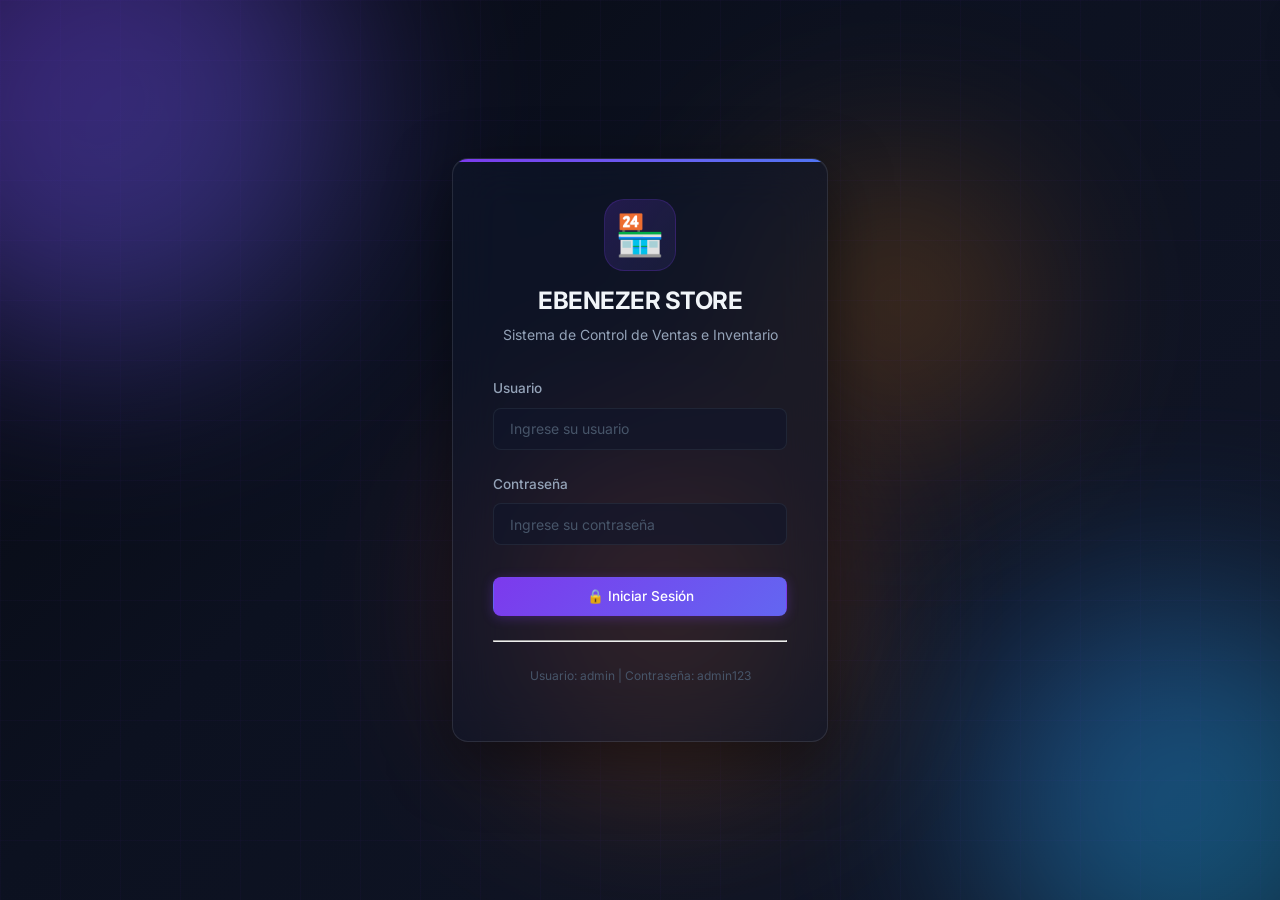
<file: index.html>
<!DOCTYPE html>
<html lang="es">
<head>
    <meta charset="UTF-8">
    <meta name="viewport" content="width=device-width, initial-scale=1.0">
    <title>Login - EBENEZER STORE</title>
    <link href="https://fonts.googleapis.com/css2?family=Inter:wght@300;400;500;600;700&display=swap" rel="stylesheet">
    <link rel="stylesheet" href="css/style.css">
</head>
<body class="login-page">
    <div class="login-bg">
        <div class="login-grid"></div>
        <div class="orb orb-1"></div>
        <div class="orb orb-2"></div>
        <div class="orb orb-3"></div>
        <div class="orb orb-4"></div>
    </div>
    <div class="login-container">
        <div class="login-card">
            <div class="login-card-top-line"></div>
            <div class="login-header">
                <div class="login-logo-wrapper">
                    <span class="logo-icon">🏪</span>
                </div>
                <h2>EBENEZER STORE</h2>
                <p>Sistema de Control de Ventas e Inventario</p>
            </div>
            <div class="login-body">
                <form id="loginForm">
                    <div class="form-group">
                        <label class="form-label" for="username">Usuario</label>
                        <input type="text" id="username" class="form-control" placeholder="Ingrese su usuario" required autocomplete="username">
                    </div>
                    <div class="form-group">
                        <label class="form-label" for="password">Contraseña</label>
                        <input type="password" id="password" class="form-control" placeholder="Ingrese su contraseña" required autocomplete="current-password">
                    </div>
                    <div class="form-actions">
                        <button type="submit" class="btn btn-primary" style="width: 100%;">🔒 Iniciar Sesión</button>
                    </div>
                </form>
            </div>
            <hr class="login-divider">
            <div class="login-footer">
                <p class="form-text">Usuario: admin | Contraseña: admin123</p>
            </div>
        </div>
    </div>
    
    <div id="notification" class="notification"></div>

    <script src="js/storage.js"></script>
    <script src="js/app.js"></script>
    <script>
        document.addEventListener('DOMContentLoaded', () => {
            DB.init();
            if (DB.isLoggedIn()) {
                window.location.href = 'dashboard.html';
            }

            const loginForm = document.getElementById('loginForm');
            loginForm.addEventListener('submit', (e) => {
                e.preventDefault();
                const username = document.getElementById('username').value.trim();
                const password = document.getElementById('password').value.trim();

                if (!username || !password) {
                    App.showNotification('Por favor, ingrese usuario y contraseña.', 'warning');
                    return;
                }

                if (DB.login(username, password)) {
                    window.location.href = 'dashboard.html';
                } else {
                    App.showNotification('Usuario o contraseña incorrectos.', 'danger');
                }
            });
        });
    </script>
</body>
</html>
</file>
<file: css/style.css>
@import url('https://fonts.googleapis.com/css2?family=Inter:wght@300;400;500;600;700;800&display=swap');

:root {
    /* Backgrounds - deeper, richer darks */
    --bg-primary: #06080f;
    --bg-secondary: #0c1120;
    --bg-card: rgba(15, 23, 42, 0.7);
    --bg-card-hover: rgba(22, 33, 56, 0.8);
    --bg-sidebar: #080c1a;
    --bg-input: rgba(15, 23, 42, 0.6);
    --bg-overlay: rgba(0, 0, 0, 0.7);

    /* Accent - vibrant violet-indigo gradient system */
    --accent-primary: #7c3aed;
    --accent-primary-hover: #a78bfa;
    --accent-primary-glow: rgba(124, 58, 237, 0.25);
    --accent-secondary: #6366f1;
    --accent-gradient: linear-gradient(135deg, #7c3aed 0%, #6366f1 50%, #3b82f6 100%);

    /* Status colors */
    --accent-success: #22c55e;
    --accent-success-bg: rgba(34, 197, 94, 0.12);
    --accent-danger: #f43f5e;
    --accent-danger-bg: rgba(244, 63, 94, 0.12);
    --accent-warning: #f59e0b;
    --accent-warning-bg: rgba(245, 158, 11, 0.12);
    --accent-info: #06b6d4;
    --accent-info-bg: rgba(6, 182, 212, 0.12);

    /* Text */
    --text-primary: #f1f5f9;
    --text-secondary: #94a3b8;
    --text-muted: #475569;

    /* Glass */
    --glass-bg: rgba(15, 23, 42, 0.6);
    --glass-border: rgba(255, 255, 255, 0.08);
    --glass-highlight: rgba(255, 255, 255, 0.03);

    /* Borders */
    --border-color: rgba(148, 163, 184, 0.1);
    --border-light: rgba(255, 255, 255, 0.05);

    /* Shadows */
    --shadow-sm: 0 1px 3px rgba(0, 0, 0, 0.4);
    --shadow-md: 0 4px 12px rgba(0, 0, 0, 0.4);
    --shadow-lg: 0 12px 40px rgba(0, 0, 0, 0.5);
    --shadow-glow: 0 0 30px rgba(124, 58, 237, 0.2);

    /* Sizing */
    --sidebar-width: 260px;
    --sidebar-collapsed: 0px;
    --header-height: 70px;
    --radius-sm: 8px;
    --radius-md: 12px;
    --radius-lg: 16px;

    /* Transitions */
    --transition-fast: 0.15s ease;
    --transition-normal: 0.3s ease;
    --transition-slow: 0.5s ease;
}

/* ==========================================================================
   Reset & Base
   ========================================================================== */
*, *::before, *::after {
    box-sizing: border-box;
    margin: 0;
    padding: 0;
}

html {
    font-size: 16px;
    scroll-behavior: smooth;
}

body {
    font-family: 'Inter', sans-serif;
    background-color: var(--bg-primary);
    background-image:
        radial-gradient(ellipse at 10% 20%, rgba(124, 58, 237, 0.04) 0%, transparent 50%),
        radial-gradient(ellipse at 90% 80%, rgba(59, 130, 246, 0.04) 0%, transparent 50%),
        radial-gradient(ellipse at 50% 50%, rgba(99, 102, 241, 0.02) 0%, transparent 70%);
    background-attachment: fixed;
    color: var(--text-primary);
    line-height: 1.6;
    -webkit-font-smoothing: antialiased;
    -moz-osx-font-smoothing: grayscale;
    overflow-x: hidden;
}

a {
    text-decoration: none;
    color: inherit;
    transition: color var(--transition-fast);
}

ul { list-style: none; }

button, input, select, textarea {
    font-family: inherit;
    font-size: inherit;
    outline: none;
    border: none;
    background: none;
    color: inherit;
}

button { cursor: pointer; }

/* ==========================================================================
   Scrollbar
   ========================================================================== */
::-webkit-scrollbar { width: 5px; height: 5px; }
::-webkit-scrollbar-track { background: transparent; }
::-webkit-scrollbar-thumb { background: rgba(148, 163, 184, 0.15); border-radius: 10px; }
::-webkit-scrollbar-thumb:hover { background: rgba(148, 163, 184, 0.3); }

/* ==========================================================================
   Typography
   ========================================================================== */
h1, h2, h3, h4, h5, h6 {
    font-weight: 600;
    line-height: 1.2;
    color: var(--text-primary);
    margin-bottom: 0.5rem;
}

h1 { font-size: 1.75rem; font-weight: 700; }
h2 { font-size: 1.5rem; }
h3 { font-size: 1.25rem; }
h4 { font-size: 1.125rem; }
p { margin-bottom: 1rem; }

/* ==========================================================================
   Animations
   ========================================================================== */
@keyframes fadeIn {
    from { opacity: 0; transform: translateY(10px); }
    to { opacity: 1; transform: translateY(0); }
}

@keyframes slideDown {
    from { transform: translateY(-30px); opacity: 0; }
    to { transform: translateY(0); opacity: 1; }
}

@keyframes slideIn {
    from { transform: translateX(120%); opacity: 0; }
    to { transform: translateX(0); opacity: 1; }
}

@keyframes float {
    0% { transform: translate(0, 0) rotate(0deg) scale(1); }
    33% { transform: translate(15px, -25px) rotate(3deg) scale(1.02); }
    66% { transform: translate(-10px, 15px) rotate(-2deg) scale(0.98); }
    100% { transform: translate(0, 0) rotate(0deg) scale(1); }
}

@keyframes pulse {
    0% { transform: scale(1); box-shadow: 0 0 0 0 rgba(124, 58, 237, 0.4); }
    70% { transform: scale(1.05); box-shadow: 0 0 0 15px rgba(124, 58, 237, 0); }
    100% { transform: scale(1); box-shadow: 0 0 0 0 rgba(124, 58, 237, 0); }
}

@keyframes shimmer {
    0% { background-position: -200% 0; }
    100% { background-position: 200% 0; }
}

@keyframes glow-pulse {
    0%, 100% { box-shadow: 0 0 5px rgba(124, 58, 237, 0.2); }
    50% { box-shadow: 0 0 25px rgba(124, 58, 237, 0.4); }
}

@keyframes gradient-shift {
    0% { background-position: 0% 50%; }
    50% { background-position: 100% 50%; }
    100% { background-position: 0% 50%; }
}

/* ==========================================================================
   Login Page
   ========================================================================== */
.login-page {
    min-height: 100vh;
    display: flex;
    align-items: center;
    justify-content: center;
    background: linear-gradient(135deg, #06080f 0%, #0c1120 40%, #111627 100%);
    position: relative;
    overflow: hidden;
}

.login-bg {
    position: absolute;
    top: 0;
    left: 0;
    width: 100%;
    height: 100%;
    z-index: 1;
    overflow: hidden;
}

.login-grid {
    position: absolute;
    top: 0;
    left: 0;
    width: 100%;
    height: 100%;
    background-image:
        linear-gradient(rgba(124, 58, 237, 0.03) 1px, transparent 1px),
        linear-gradient(90deg, rgba(124, 58, 237, 0.03) 1px, transparent 1px);
    background-size: 60px 60px;
    z-index: 1;
}

.orb {
    position: absolute;
    border-radius: 50%;
    filter: blur(100px);
    opacity: 0.45;
    animation: float 10s infinite ease-in-out;
}

.orb-1 {
    width: 500px;
    height: 500px;
    background: linear-gradient(135deg, #7c3aed, #6366f1);
    top: -150px;
    left: -150px;
    animation-duration: 20s;
}

.orb-2 {
    width: 400px;
    height: 400px;
    background: linear-gradient(135deg, #3b82f6, #06b6d4);
    bottom: -100px;
    right: -100px;
    animation-duration: 15s;
    animation-delay: -5s;
}

.orb-3 {
    width: 300px;
    height: 300px;
    background: linear-gradient(135deg, #f43f5e, #f59e0b);
    top: 50%;
    left: 40%;
    animation-duration: 25s;
    animation-delay: -3s;
}

.orb-4 {
    width: 250px;
    height: 250px;
    background: linear-gradient(135deg, #f59e0b, #f97316);
    top: 20%;
    right: 20%;
    animation-duration: 18s;
    animation-delay: -8s;
    opacity: 0.3;
}

.login-container {
    z-index: 2;
    width: 100%;
    max-width: 440px;
    padding: 2rem;
    animation: fadeIn 0.8s ease-out;
}

.login-card {
    background: rgba(15, 23, 42, 0.55);
    backdrop-filter: blur(24px);
    -webkit-backdrop-filter: blur(24px);
    border: 1px solid rgba(255, 255, 255, 0.1);
    border-radius: var(--radius-lg);
    box-shadow: 0 20px 60px rgba(0, 0, 0, 0.5), inset 0 1px 0 rgba(255, 255, 255, 0.06);
    padding: 2.5rem;
    position: relative;
    overflow: hidden;
}

.login-card::before {
    content: '';
    position: absolute;
    top: 0;
    left: 0;
    right: 0;
    height: 3px;
    background: linear-gradient(90deg, #7c3aed, #6366f1, #3b82f6, #06b6d4);
    background-size: 200% 100%;
    animation: gradient-shift 4s ease infinite;
}

.login-header {
    text-align: center;
    margin-bottom: 2rem;
}

.login-logo-wrapper {
    width: 72px;
    height: 72px;
    margin: 0 auto 1rem;
    background: linear-gradient(135deg, rgba(124, 58, 237, 0.2), rgba(99, 102, 241, 0.1));
    border-radius: 20px;
    display: flex;
    align-items: center;
    justify-content: center;
    animation: glow-pulse 3s infinite;
    border: 1px solid rgba(124, 58, 237, 0.2);
}

.login-header .logo-icon {
    font-size: 2.5rem;
    display: inline-block;
}

.login-header h1,
.login-header h2 {
    font-size: 1.5rem;
    font-weight: 700;
    color: var(--text-primary);
    margin-bottom: 0.5rem;
    letter-spacing: -0.5px;
}

.login-header p {
    color: var(--text-secondary);
    font-size: 0.875rem;
}

.login-body .form-group {
    margin-bottom: 1.5rem;
}

.login-divider {
    height: 1px;
    background: linear-gradient(90deg, transparent, var(--glass-border), transparent);
    margin: 1.5rem 0;
}

.login-footer {
    text-align: center;
    font-size: 0.8rem;
    color: var(--text-muted);
}

/* ==========================================================================
   Sidebar
   ========================================================================== */
.sidebar {
    width: var(--sidebar-width);
    height: 100vh;
    position: fixed;
    top: 0;
    left: 0;
    background: linear-gradient(180deg, var(--bg-sidebar) 0%, rgba(12, 17, 32, 0.95) 100%);
    backdrop-filter: blur(20px);
    border-right: 1px solid var(--glass-border);
    box-shadow: 4px 0 24px rgba(0, 0, 0, 0.3);
    display: flex;
    flex-direction: column;
    transition: transform var(--transition-normal);
    z-index: 1000;
}

.sidebar-header {
    height: var(--header-height);
    display: flex;
    align-items: center;
    padding: 0 1.5rem;
    border-bottom: 1px solid var(--border-color);
    position: relative;
}

.sidebar-header::after {
    content: '';
    position: absolute;
    bottom: 0;
    left: 0;
    right: 0;
    height: 1px;
    background: linear-gradient(90deg, transparent, rgba(124, 58, 237, 0.3), transparent);
}

.logo {
    display: flex;
    align-items: center;
    gap: 0.75rem;
    font-size: 1.15rem;
}

.logo-icon {
    font-size: 1.5rem;
}

.logo-text {
    background: linear-gradient(135deg, #f1f5f9, #a78bfa);
    -webkit-background-clip: text;
    -webkit-text-fill-color: transparent;
    background-clip: text;
    font-weight: 700;
    letter-spacing: -0.3px;
}

.sidebar-nav {
    flex: 1;
    padding: 1rem 0;
    overflow-y: auto;
}

.nav-item {
    display: flex;
    align-items: center;
    padding: 0.8rem 1.5rem;
    color: var(--text-secondary);
    transition: all 0.2s ease;
    border-left: 3px solid transparent;
    margin-bottom: 2px;
    font-size: 0.9rem;
    position: relative;
}

.nav-item:hover {
    color: var(--text-primary);
    background: rgba(255, 255, 255, 0.03);
    border-left-color: rgba(124, 58, 237, 0.3);
}

.nav-item.active {
    color: #a78bfa;
    background: linear-gradient(90deg, rgba(124, 58, 237, 0.15) 0%, rgba(124, 58, 237, 0.03) 100%);
    border-left-color: var(--accent-primary);
    font-weight: 500;
}

.nav-item.active::after {
    content: '';
    position: absolute;
    left: 0;
    top: 0;
    bottom: 0;
    width: 3px;
    box-shadow: 0 0 12px rgba(124, 58, 237, 0.5);
}

.nav-icon {
    font-size: 1.2rem;
    margin-right: 0.875rem;
    width: 24px;
    text-align: center;
}

.nav-text {
    font-weight: 500;
}

.sidebar-footer {
    padding: 1.25rem 1.5rem;
    border-top: 1px solid var(--border-color);
    display: flex;
    align-items: center;
    justify-content: space-between;
    background: rgba(0, 0, 0, 0.25);
}

.user-info {
    display: flex;
    align-items: center;
    gap: 0.75rem;
}

.user-avatar {
    width: 36px;
    height: 36px;
    border-radius: 10px;
    background: linear-gradient(135deg, #7c3aed, #6366f1);
    display: flex;
    align-items: center;
    justify-content: center;
    font-size: 1.1rem;
    color: white;
    box-shadow: 0 0 12px rgba(124, 58, 237, 0.3);
}

.user-details {
    display: flex;
    flex-direction: column;
}

.user-name {
    font-size: 0.85rem;
    font-weight: 600;
    color: var(--text-primary);
}

.user-role {
    font-size: 0.7rem;
    color: var(--text-muted);
    text-transform: uppercase;
    letter-spacing: 0.05em;
}

.btn-logout {
    width: 32px;
    height: 32px;
    border-radius: var(--radius-sm);
    display: flex;
    align-items: center;
    justify-content: center;
    color: var(--text-secondary);
    transition: all var(--transition-fast);
    font-size: 1.1rem;
}

.btn-logout:hover {
    background: var(--accent-danger-bg);
    color: var(--accent-danger);
    box-shadow: 0 0 12px rgba(244, 63, 94, 0.15);
}

/* ==========================================================================
   Main Content
   ========================================================================== */
.main-content {
    margin-left: var(--sidebar-width);
    min-height: 100vh;
    display: flex;
    flex-direction: column;
    transition: margin-left var(--transition-normal);
}

.page-header {
    height: var(--header-height);
    padding: 0 2rem;
    display: flex;
    align-items: center;
    justify-content: space-between;
    background: rgba(6, 8, 15, 0.85);
    backdrop-filter: blur(16px);
    position: sticky;
    top: 0;
    z-index: 90;
    border-bottom: 1px solid var(--glass-border);
}

.page-header::after {
    content: '';
    position: absolute;
    bottom: 0;
    left: 0;
    right: 0;
    height: 1px;
    background: linear-gradient(90deg, transparent, rgba(124, 58, 237, 0.2), transparent);
}

.header-left {
    display: flex;
    align-items: center;
    gap: 1rem;
}

.header-left h1 {
    margin-bottom: 0;
    font-size: 1.4rem;
    letter-spacing: -0.3px;
}

.mobile-toggle {
    display: none;
    font-size: 1.5rem;
    color: var(--text-primary);
    background: none;
    border: none;
    cursor: pointer;
    padding: 0.25rem;
}

.header-right {
    display: flex;
    align-items: center;
    gap: 0.75rem;
}

.page-body {
    padding: 2rem;
    flex: 1;
    animation: fadeIn 0.4s ease-out;
}

/* ==========================================================================
   Welcome Banner (Dashboard)
   ========================================================================== */
.welcome-banner {
    background: linear-gradient(135deg, rgba(124, 58, 237, 0.15) 0%, rgba(99, 102, 241, 0.08) 50%, rgba(59, 130, 246, 0.05) 100%);
    border: 1px solid rgba(124, 58, 237, 0.15);
    border-radius: var(--radius-md);
    padding: 1.5rem 2rem;
    margin-bottom: 2rem;
    position: relative;
    overflow: hidden;
}

.welcome-banner::before {
    content: '';
    position: absolute;
    top: 0;
    left: 0;
    right: 0;
    height: 2px;
    background: var(--accent-gradient);
}

.welcome-banner h2 {
    font-size: 1.35rem;
    font-weight: 700;
    margin-bottom: 0.25rem;
    background: linear-gradient(135deg, #f1f5f9, #a78bfa);
    -webkit-background-clip: text;
    -webkit-text-fill-color: transparent;
    background-clip: text;
}

.welcome-banner p {
    color: var(--text-secondary);
    font-size: 0.9rem;
    margin: 0;
}

/* ==========================================================================
   Cards
   ========================================================================== */
.card {
    background: var(--glass-bg);
    backdrop-filter: blur(12px);
    border: 1px solid var(--glass-border);
    border-radius: var(--radius-md);
    box-shadow: var(--shadow-sm);
    transition: transform var(--transition-fast), box-shadow var(--transition-fast);
    margin-bottom: 1.5rem;
    overflow: hidden;
    position: relative;
}

.card::before {
    content: '';
    position: absolute;
    top: 0;
    left: 0;
    right: 0;
    height: 1px;
    background: linear-gradient(90deg, transparent, rgba(255, 255, 255, 0.08), transparent);
    z-index: 1;
}

.card:hover {
    box-shadow: var(--shadow-md);
}

.card-header {
    padding: 1.25rem 1.5rem;
    border-bottom: 1px solid var(--border-color);
    display: flex;
    align-items: center;
    justify-content: space-between;
    background: rgba(255, 255, 255, 0.01);
}

.card-header h2, .card-header h3 {
    margin: 0;
    font-size: 1.1rem;
    font-weight: 600;
}

.card-body {
    padding: 1.5rem;
}

.card-footer {
    padding: 1.25rem 1.5rem;
    border-top: 1px solid var(--border-color);
    background: rgba(0, 0, 0, 0.15);
    display: flex;
    align-items: center;
    justify-content: flex-end;
    gap: 1rem;
}

/* ==========================================================================
   Stats Grid
   ========================================================================== */
.stats-grid {
    display: grid;
    grid-template-columns: repeat(4, 1fr);
    gap: 1.25rem;
    margin-bottom: 2rem;
}

.stat-card {
    background: var(--glass-bg);
    backdrop-filter: blur(12px);
    border: 1px solid var(--glass-border);
    border-radius: var(--radius-md);
    padding: 1.5rem;
    display: flex;
    align-items: flex-start;
    gap: 1.25rem;
    box-shadow: var(--shadow-sm);
    transition: all 0.25s ease;
    position: relative;
    overflow: hidden;
}

.stat-card::before {
    content: '';
    position: absolute;
    top: 0;
    left: 0;
    right: 0;
    height: 3px;
}

.stat-card:nth-child(1)::before { background: linear-gradient(90deg, #7c3aed, #6366f1); }
.stat-card:nth-child(2)::before { background: linear-gradient(90deg, #22c55e, #10b981); }
.stat-card:nth-child(3)::before { background: linear-gradient(90deg, #8b5cf6, #a78bfa); }
.stat-card:nth-child(4)::before { background: linear-gradient(90deg, #f43f5e, #f59e0b); }

.stat-card:hover {
    transform: translateY(-3px);
    box-shadow: var(--shadow-md);
    border-color: rgba(255, 255, 255, 0.1);
}

.stat-card-icon {
    width: 52px;
    height: 52px;
    border-radius: 14px;
    display: flex;
    align-items: center;
    justify-content: center;
    font-size: 1.5rem;
    flex-shrink: 0;
}

.stat-card:nth-child(1) .stat-card-icon { background: linear-gradient(135deg, rgba(124,58,237,0.2), rgba(99,102,241,0.08)); color: #a78bfa; }
.stat-card:nth-child(2) .stat-card-icon { background: linear-gradient(135deg, rgba(34,197,94,0.2), rgba(16,185,129,0.08)); color: var(--accent-success); }
.stat-card:nth-child(3) .stat-card-icon { background: linear-gradient(135deg, rgba(139,92,246,0.2), rgba(167,139,250,0.08)); color: #a78bfa; }
.stat-card:nth-child(4) .stat-card-icon { background: linear-gradient(135deg, rgba(244,63,94,0.2), rgba(245,158,11,0.08)); color: var(--accent-warning); }

.stat-card-info {
    flex: 1;
    min-width: 0;
}

.stat-label {
    font-size: 0.8rem;
    color: var(--text-secondary);
    margin-bottom: 0.5rem;
    font-weight: 500;
    text-transform: uppercase;
    letter-spacing: 0.04em;
}

.stat-value {
    font-size: 1.9rem;
    font-weight: 800;
    color: var(--text-primary);
    line-height: 1;
    margin-bottom: 0.4rem;
    letter-spacing: -0.5px;
}

.stat-change {
    font-size: 0.72rem;
    font-weight: 600;
    display: inline-flex;
    align-items: center;
    gap: 0.25rem;
    padding: 0.15rem 0.5rem;
    border-radius: 6px;
}

.stat-change.positive { color: var(--accent-success); background: var(--accent-success-bg); }
.stat-change.negative { color: var(--accent-danger); background: var(--accent-danger-bg); }

/* ==========================================================================
   Dashboard Grid
   ========================================================================== */
.dashboard-grid {
    display: grid;
    grid-template-columns: 2fr 1fr;
    gap: 1.5rem;
    margin-top: 1.5rem;
}

.dashboard-footer {
    text-align: center;
    padding: 2rem;
    color: var(--text-muted);
    font-size: 0.8rem;
    border-top: 1px solid var(--border-color);
    margin-top: 2rem;
}

/* ==========================================================================
   Tables
   ========================================================================== */
.table-container {
    width: 100%;
    overflow-x: auto;
    background: var(--glass-bg);
    border: 1px solid var(--glass-border);
    border-radius: var(--radius-md);
}

.data-table {
    width: 100%;
    border-collapse: collapse;
    text-align: left;
}

.data-table th, .data-table td {
    padding: 0.9rem 1.5rem;
    border-bottom: 1px solid var(--border-color);
}

.data-table th {
    background: linear-gradient(180deg, rgba(124, 58, 237, 0.06) 0%, rgba(0, 0, 0, 0.15) 100%);
    font-weight: 600;
    font-size: 0.7rem;
    text-transform: uppercase;
    letter-spacing: 0.08em;
    color: var(--text-secondary);
    position: sticky;
    top: 0;
    z-index: 5;
}

.data-table tbody tr {
    transition: background var(--transition-fast);
}

.data-table tbody tr:hover {
    background: rgba(124, 58, 237, 0.04);
}

.data-table tbody tr:last-child td {
    border-bottom: none;
}

.table-actions {
    display: flex;
    gap: 0.5rem;
}

/* ==========================================================================
   Forms
   ========================================================================== */
.form-group {
    margin-bottom: 1.25rem;
}

.form-label {
    display: block;
    margin-bottom: 0.5rem;
    font-size: 0.85rem;
    font-weight: 500;
    color: var(--text-secondary);
}

.form-control {
    width: 100%;
    padding: 0.7rem 1rem;
    background: var(--bg-input);
    border: 1px solid var(--border-color);
    border-radius: var(--radius-sm);
    color: var(--text-primary);
    font-size: 0.875rem;
    transition: all 0.2s ease;
}

.form-control:focus {
    border-color: var(--accent-primary);
    box-shadow: 0 0 0 3px var(--accent-primary-glow), 0 0 20px rgba(124, 58, 237, 0.08);
    background: rgba(15, 23, 42, 0.8);
}

.form-control::placeholder {
    color: var(--text-muted);
}

.form-row {
    display: grid;
    grid-template-columns: repeat(auto-fit, minmax(200px, 1fr));
    gap: 1rem;
}

.form-actions {
    margin-top: 2rem;
    display: flex;
    justify-content: flex-end;
    gap: 1rem;
}

.form-text {
    font-size: 0.75rem;
    color: var(--text-muted);
    margin-top: 0.25rem;
}

select.form-control {
    appearance: none;
    background-image: url("data:image/svg+xml,%3Csvg xmlns='http://www.w3.org/2000/svg' width='24' height='24' viewBox='0 0 24 24' fill='none' stroke='%2394a3b8' stroke-width='2' stroke-linecap='round' stroke-linejoin='round'%3E%3Cpolyline points='6 9 12 15 18 9'%3E%3C/polyline%3E%3C/svg%3E");
    background-repeat: no-repeat;
    background-position: right 0.75rem center;
    background-size: 1rem;
    padding-right: 2.5rem;
}

select.form-control option {
    background: #0c1120;
    color: var(--text-primary);
}

textarea.form-control {
    resize: vertical;
    min-height: 80px;
}

/* ==========================================================================
   Buttons
   ========================================================================== */
.btn {
    display: inline-flex;
    align-items: center;
    justify-content: center;
    gap: 0.5rem;
    padding: 0.65rem 1.25rem;
    border-radius: var(--radius-sm);
    font-weight: 500;
    font-size: 0.85rem;
    text-align: center;
    transition: all 0.2s ease;
    border: 1px solid transparent;
    position: relative;
    overflow: hidden;
}

.btn:active { transform: scale(0.97); }

.btn-primary {
    background: linear-gradient(135deg, #7c3aed, #6366f1);
    color: white;
    box-shadow: 0 2px 12px rgba(124, 58, 237, 0.3);
}
.btn-primary:hover {
    background: linear-gradient(135deg, #8b5cf6, #818cf8);
    box-shadow: 0 4px 20px rgba(124, 58, 237, 0.4);
    transform: translateY(-1px);
}

.btn-success {
    background: linear-gradient(135deg, #22c55e, #10b981);
    color: white;
    box-shadow: 0 2px 12px rgba(34, 197, 94, 0.3);
}
.btn-success:hover {
    background: linear-gradient(135deg, #34d399, #22c55e);
    box-shadow: 0 4px 20px rgba(34, 197, 94, 0.4);
    transform: translateY(-1px);
}

.btn-danger {
    background: linear-gradient(135deg, #f43f5e, #ef4444);
    color: white;
    box-shadow: 0 2px 12px rgba(244, 63, 94, 0.3);
}
.btn-danger:hover {
    background: linear-gradient(135deg, #fb7185, #f43f5e);
    box-shadow: 0 4px 20px rgba(244, 63, 94, 0.4);
    transform: translateY(-1px);
}

.btn-warning {
    background: linear-gradient(135deg, #f59e0b, #f97316);
    color: white;
    box-shadow: 0 2px 12px rgba(245, 158, 11, 0.3);
}
.btn-warning:hover {
    background: linear-gradient(135deg, #fbbf24, #f59e0b);
    transform: translateY(-1px);
}

.btn-secondary {
    background: rgba(15, 23, 42, 0.6);
    border-color: var(--border-color);
    color: var(--text-primary);
}
.btn-secondary:hover {
    background: rgba(30, 41, 59, 0.8);
    border-color: rgba(148, 163, 184, 0.2);
}

.btn-sm {
    padding: 0.375rem 0.75rem;
    font-size: 0.75rem;
}

.btn-icon {
    padding: 0.5rem;
    width: 36px;
    height: 36px;
    border-radius: var(--radius-sm);
}

.btn-icon.btn-sm {
    width: 28px;
    height: 28px;
    padding: 0.25rem;
}

.btn-group {
    display: flex;
    border-radius: var(--radius-sm);
    overflow: hidden;
    gap: 1px;
}

.btn-group .btn {
    border-radius: 0;
}

.btn-group .btn:first-child { border-radius: var(--radius-sm) 0 0 var(--radius-sm); }
.btn-group .btn:last-child { border-radius: 0 var(--radius-sm) var(--radius-sm) 0; }

/* ==========================================================================
   Modals
   ========================================================================== */
.modal {
    position: fixed;
    top: 0;
    left: 0;
    width: 100%;
    height: 100%;
    background: var(--bg-overlay);
    backdrop-filter: blur(6px);
    z-index: 1050;
    display: none;
    align-items: flex-start;
    justify-content: center;
    padding: 2rem;
    overflow-y: auto;
}

.modal.active {
    display: flex;
}

.modal-content {
    background: rgba(15, 23, 42, 0.92);
    backdrop-filter: blur(20px);
    width: 100%;
    max-width: 500px;
    border-radius: var(--radius-lg);
    border: 1px solid rgba(255, 255, 255, 0.08);
    box-shadow: 0 24px 80px rgba(0, 0, 0, 0.6), inset 0 1px 0 rgba(255, 255, 255, 0.05);
    position: relative;
    margin-top: 3rem;
    animation: slideDown 0.3s ease-out;
    left: 50%;
    transform: translateX(-50%);
    overflow: hidden;
}

.modal-content::before {
    content: '';
    position: absolute;
    top: 0;
    left: 0;
    right: 0;
    height: 2px;
    background: var(--accent-gradient);
}

.modal-header {
    padding: 1.5rem;
    border-bottom: 1px solid var(--border-color);
    display: flex;
    align-items: center;
    justify-content: space-between;
}

.modal-header h2 {
    margin: 0;
    font-size: 1.2rem;
    font-weight: 600;
}

.modal-close {
    background: none;
    border: none;
    font-size: 1.5rem;
    color: var(--text-muted);
    cursor: pointer;
    transition: all var(--transition-fast);
    width: 32px;
    height: 32px;
    display: flex;
    align-items: center;
    justify-content: center;
    border-radius: var(--radius-sm);
}

.modal-close:hover {
    color: var(--text-primary);
    background: rgba(255, 255, 255, 0.05);
}

.modal-body {
    padding: 1.5rem;
}

.modal-footer {
    padding: 1.25rem 1.5rem;
    border-top: 1px solid var(--border-color);
    display: flex;
    justify-content: flex-end;
    gap: 1rem;
    background: rgba(0, 0, 0, 0.15);
}

/* ==========================================================================
   Notifications / Toasts
   ========================================================================== */
.notification {
    position: fixed;
    top: 20px;
    right: 20px;
    background: rgba(15, 23, 42, 0.95);
    backdrop-filter: blur(16px);
    border: 1px solid var(--glass-border);
    border-radius: var(--radius-sm);
    padding: 1rem 1.5rem;
    box-shadow: var(--shadow-lg);
    z-index: 2000;
    display: flex;
    align-items: center;
    gap: 0.75rem;
    min-width: 260px;
    max-width: 380px;
    transform: translateX(120%);
    transition: transform var(--transition-normal);
    border-left: 4px solid var(--accent-info);
}

.notification.show {
    transform: translateX(0);
    animation: slideIn 0.35s ease-out;
}

.notification.success { border-left-color: var(--accent-success); }
.notification.danger { border-left-color: var(--accent-danger); }
.notification.warning { border-left-color: var(--accent-warning); }
.notification.info { border-left-color: var(--accent-info); }

/* ==========================================================================
   Badges
   ========================================================================== */
.badge {
    display: inline-flex;
    align-items: center;
    padding: 0.3rem 0.75rem;
    border-radius: 9999px;
    font-size: 0.7rem;
    font-weight: 600;
    line-height: 1;
    letter-spacing: 0.02em;
}

.badge-success { background: var(--accent-success-bg); color: var(--accent-success); border: 1px solid rgba(34, 197, 94, 0.2); }
.badge-danger { background: var(--accent-danger-bg); color: var(--accent-danger); border: 1px solid rgba(244, 63, 94, 0.2); }
.badge-warning { background: var(--accent-warning-bg); color: var(--accent-warning); border: 1px solid rgba(245, 158, 11, 0.2); }
.badge-info { background: var(--accent-info-bg); color: var(--accent-info); border: 1px solid rgba(6, 182, 212, 0.2); }
.badge-secondary { background: rgba(71, 85, 105, 0.15); color: var(--text-secondary); border: 1px solid rgba(71, 85, 105, 0.2); }

/* ==========================================================================
   Search & Filters
   ========================================================================== */
.search-box {
    position: relative;
    width: 300px;
}

.search-box::before {
    content: "🔍";
    position: absolute;
    left: 1rem;
    top: 50%;
    transform: translateY(-50%);
    color: var(--text-muted);
    font-size: 0.8rem;
}

.search-input {
    width: 100%;
    padding: 0.65rem 1rem 0.65rem 2.5rem;
    background: var(--bg-input);
    border: 1px solid var(--border-color);
    border-radius: var(--radius-sm);
    color: var(--text-primary);
    font-size: 0.85rem;
    transition: all 0.2s ease;
}

.search-input:focus {
    border-color: var(--accent-primary);
    box-shadow: 0 0 0 3px var(--accent-primary-glow);
}

.filters-bar {
    display: flex;
    align-items: center;
    justify-content: space-between;
    gap: 1rem;
    margin-bottom: 1.5rem;
    flex-wrap: wrap;
    background: var(--glass-bg);
    backdrop-filter: blur(8px);
    padding: 1rem 1.25rem;
    border-radius: var(--radius-md);
    border: 1px solid var(--glass-border);
}

.filter-group {
    display: flex;
    align-items: center;
    gap: 0.5rem;
}

/* ==========================================================================
   Empty State
   ========================================================================== */
.empty-state {
    display: flex;
    flex-direction: column;
    align-items: center;
    justify-content: center;
    padding: 4rem 2rem;
    text-align: center;
}

.empty-icon {
    font-size: 3.5rem;
    color: var(--text-muted);
    margin-bottom: 1rem;
    opacity: 0.4;
}

.empty-text {
    font-size: 1rem;
    color: var(--text-secondary);
    font-weight: 500;
}

/* ==========================================================================
   POS Layout
   ========================================================================== */
.pos-layout {
    display: grid;
    grid-template-columns: 1fr 400px;
    gap: 1.5rem;
    align-items: start;
}

.pos-products {
    background: var(--glass-bg);
    backdrop-filter: blur(12px);
    border: 1px solid var(--glass-border);
    border-radius: var(--radius-md);
    padding: 1.5rem;
    min-height: calc(100vh - 130px);
}

.pos-product-grid {
    display: grid;
    grid-template-columns: repeat(auto-fill, minmax(170px, 1fr));
    gap: 1rem;
    margin-top: 1rem;
}

.pos-product-card {
    background: var(--glass-bg);
    border: 1px solid var(--glass-border);
    border-radius: var(--radius-md);
    padding: 1.25rem;
    text-align: center;
    cursor: pointer;
    transition: all 0.25s ease;
    position: relative;
    overflow: hidden;
}

.pos-product-card::before {
    content: '';
    position: absolute;
    top: 0;
    left: 0;
    right: 0;
    height: 2px;
    background: transparent;
    transition: background 0.25s ease;
}

.pos-product-card:hover {
    border-color: rgba(124, 58, 237, 0.4);
    transform: translateY(-4px);
    box-shadow: 0 8px 25px rgba(124, 58, 237, 0.12);
    background: rgba(124, 58, 237, 0.04);
}

.pos-product-card:hover::before {
    background: var(--accent-gradient);
}

.pos-cart {
    background: var(--glass-bg);
    backdrop-filter: blur(12px);
    border: 1px solid var(--glass-border);
    border-radius: var(--radius-md);
    display: flex;
    flex-direction: column;
    position: sticky;
    top: calc(var(--header-height) + 1.5rem);
    height: calc(100vh - 130px);
}

.cart-items {
    flex: 1;
    overflow-y: auto;
    padding: 1rem;
}

.cart-item {
    display: flex;
    align-items: center;
    justify-content: space-between;
    padding: 0.75rem;
    background: rgba(15, 23, 42, 0.5);
    border-radius: var(--radius-sm);
    margin-bottom: 0.5rem;
    border: 1px solid var(--border-color);
    transition: all 0.15s ease;
}

.cart-item:hover {
    border-color: rgba(255, 255, 255, 0.1);
}

.cart-summary {
    padding: 1.5rem;
    border-top: 1px solid var(--border-color);
    background: rgba(0, 0, 0, 0.2);
    border-radius: 0 0 var(--radius-md) var(--radius-md);
}

.cart-total {
    font-size: 1.75rem;
    font-weight: 800;
    text-align: right;
    margin-bottom: 1rem;
    background: linear-gradient(135deg, #22c55e, #10b981);
    -webkit-background-clip: text;
    -webkit-text-fill-color: transparent;
    background-clip: text;
}

/* ==========================================================================
   Report Charts
   ========================================================================== */
.report-section {
    background: var(--glass-bg);
    backdrop-filter: blur(8px);
    border: 1px solid var(--glass-border);
    border-radius: var(--radius-md);
    padding: 1.5rem;
    margin-bottom: 1.5rem;
}

.report-chart {
    height: 300px;
    display: flex;
    align-items: flex-end;
    gap: 2rem;
    padding-bottom: 2rem;
    margin-top: 2rem;
    border-bottom: 1px solid var(--border-color);
    position: relative;
    justify-content: center;
}

.chart-bar {
    width: 60px;
    height: 100%;
    display: flex;
    flex-direction: column;
    justify-content: flex-end;
    position: relative;
}

.chart-bar-fill {
    width: 100%;
    background: linear-gradient(180deg, #7c3aed, #6366f1);
    border-radius: 6px 6px 0 0;
    transition: height 1s ease-out;
    box-shadow: 0 0 12px rgba(124, 58, 237, 0.2);
    position: relative;
}

.chart-bar-fill::after {
    content: '';
    position: absolute;
    top: 0;
    left: 0;
    right: 0;
    height: 50%;
    background: linear-gradient(180deg, rgba(255,255,255,0.1), transparent);
    border-radius: 6px 6px 0 0;
}

.chart-label {
    position: absolute;
    bottom: -25px;
    left: 50%;
    transform: translateX(-50%);
    font-size: 0.72rem;
    color: var(--text-secondary);
    white-space: nowrap;
}

/* ==========================================================================
   Utilities
   ========================================================================== */
.text-center { text-align: center; }
.text-right { text-align: right; }
.text-left { text-align: left; }

.text-primary { color: var(--accent-primary); }
.text-success { color: var(--accent-success); }
.text-danger { color: var(--accent-danger); }
.text-warning { color: var(--accent-warning); }
.text-muted { color: var(--text-muted); }

.mt-1 { margin-top: 0.5rem; }
.mt-2 { margin-top: 1rem; }
.mt-3 { margin-top: 1.5rem; }
.mt-4 { margin-top: 2rem; }

.mb-1 { margin-bottom: 0.5rem; }
.mb-2 { margin-bottom: 1rem; }
.mb-3 { margin-bottom: 1.5rem; }
.mb-4 { margin-bottom: 2rem; }

.ml-auto { margin-left: auto; }
.mr-auto { margin-right: auto; }

.d-flex { display: flex; }
.align-center { align-items: center; }
.justify-between { justify-content: space-between; }
.justify-center { justify-content: center; }
.gap-1 { gap: 0.5rem; }
.gap-2 { gap: 1rem; }
.gap-3 { gap: 1.5rem; }

.w-100 { width: 100%; }

/* ==========================================================================
   Responsive
   ========================================================================== */
.sidebar-overlay {
    position: fixed;
    top: 0;
    left: 0;
    width: 100%;
    height: 100%;
    background: var(--bg-overlay);
    backdrop-filter: blur(3px);
    z-index: 990;
    display: none;
    opacity: 0;
    transition: opacity var(--transition-normal);
}

.sidebar-overlay.active {
    display: block;
    opacity: 1;
}

@media (max-width: 1024px) {
    .sidebar {
        transform: translateX(-100%);
    }

    .sidebar.active {
        transform: translateX(0);
    }

    .main-content {
        margin-left: 0;
    }

    .mobile-toggle {
        display: flex;
    }

    .pos-layout {
        grid-template-columns: 1fr;
    }

    .pos-cart {
        height: auto;
        position: static;
    }

    .dashboard-grid {
        grid-template-columns: 1fr;
    }
}

@media (max-width: 768px) {
    .stats-grid {
        grid-template-columns: repeat(2, 1fr);
    }

    .filters-bar {
        flex-direction: column;
        align-items: stretch;
    }

    .search-box {
        width: 100%;
    }

    .form-row {
        grid-template-columns: 1fr;
    }

    .header-right .btn-group {
        display: none;
    }

    .page-header {
        padding: 0 1rem;
    }

    .page-body {
        padding: 1.25rem;
    }
}

@media (max-width: 480px) {
    .stats-grid {
        grid-template-columns: 1fr;
    }

    .page-body {
        padding: 1rem;
    }

    .card-header, .card-body, .card-footer {
        padding: 1rem;
    }

    .modal-content {
        margin: 0.5rem;
        max-width: 100%;
        margin-top: 1rem;
    }

    .stat-card {
        padding: 1.25rem;
    }

    .stat-value {
        font-size: 1.5rem;
    }

    .welcome-banner {
        padding: 1.25rem;
    }
}
</file>
